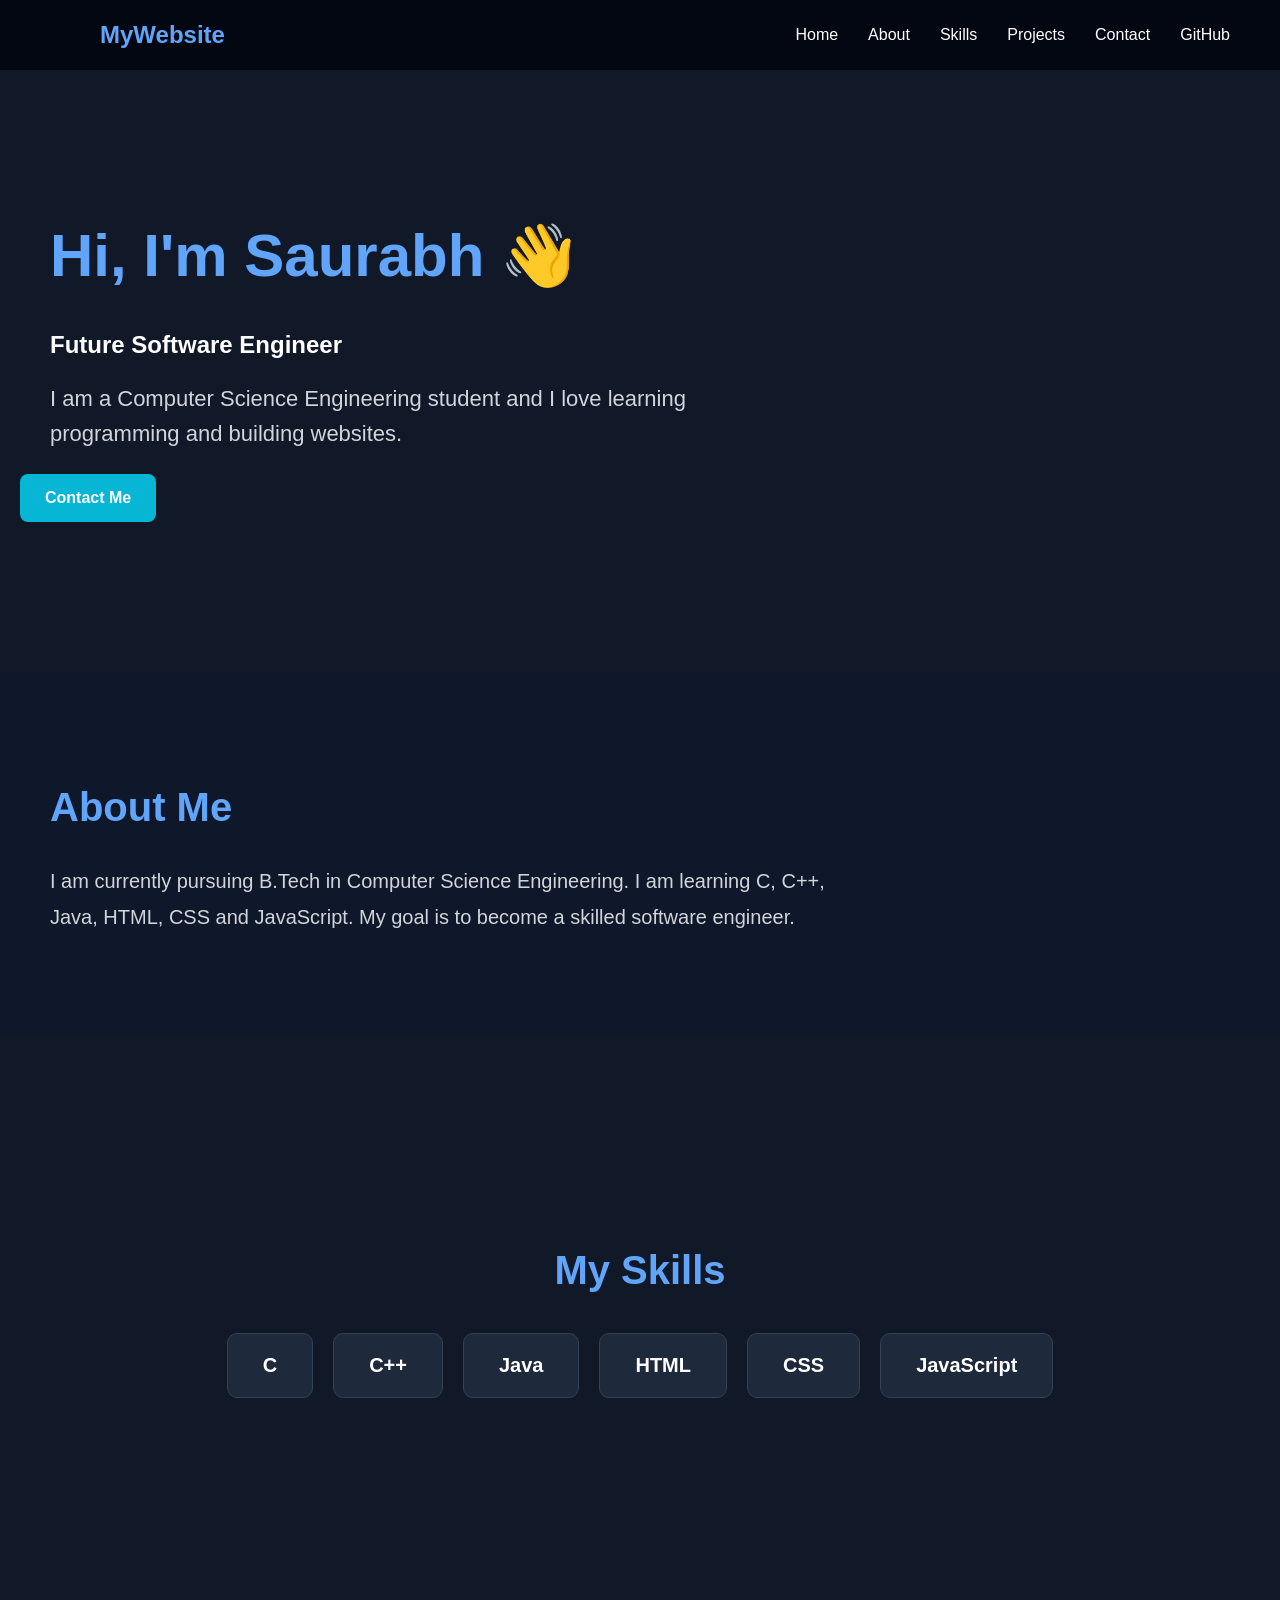
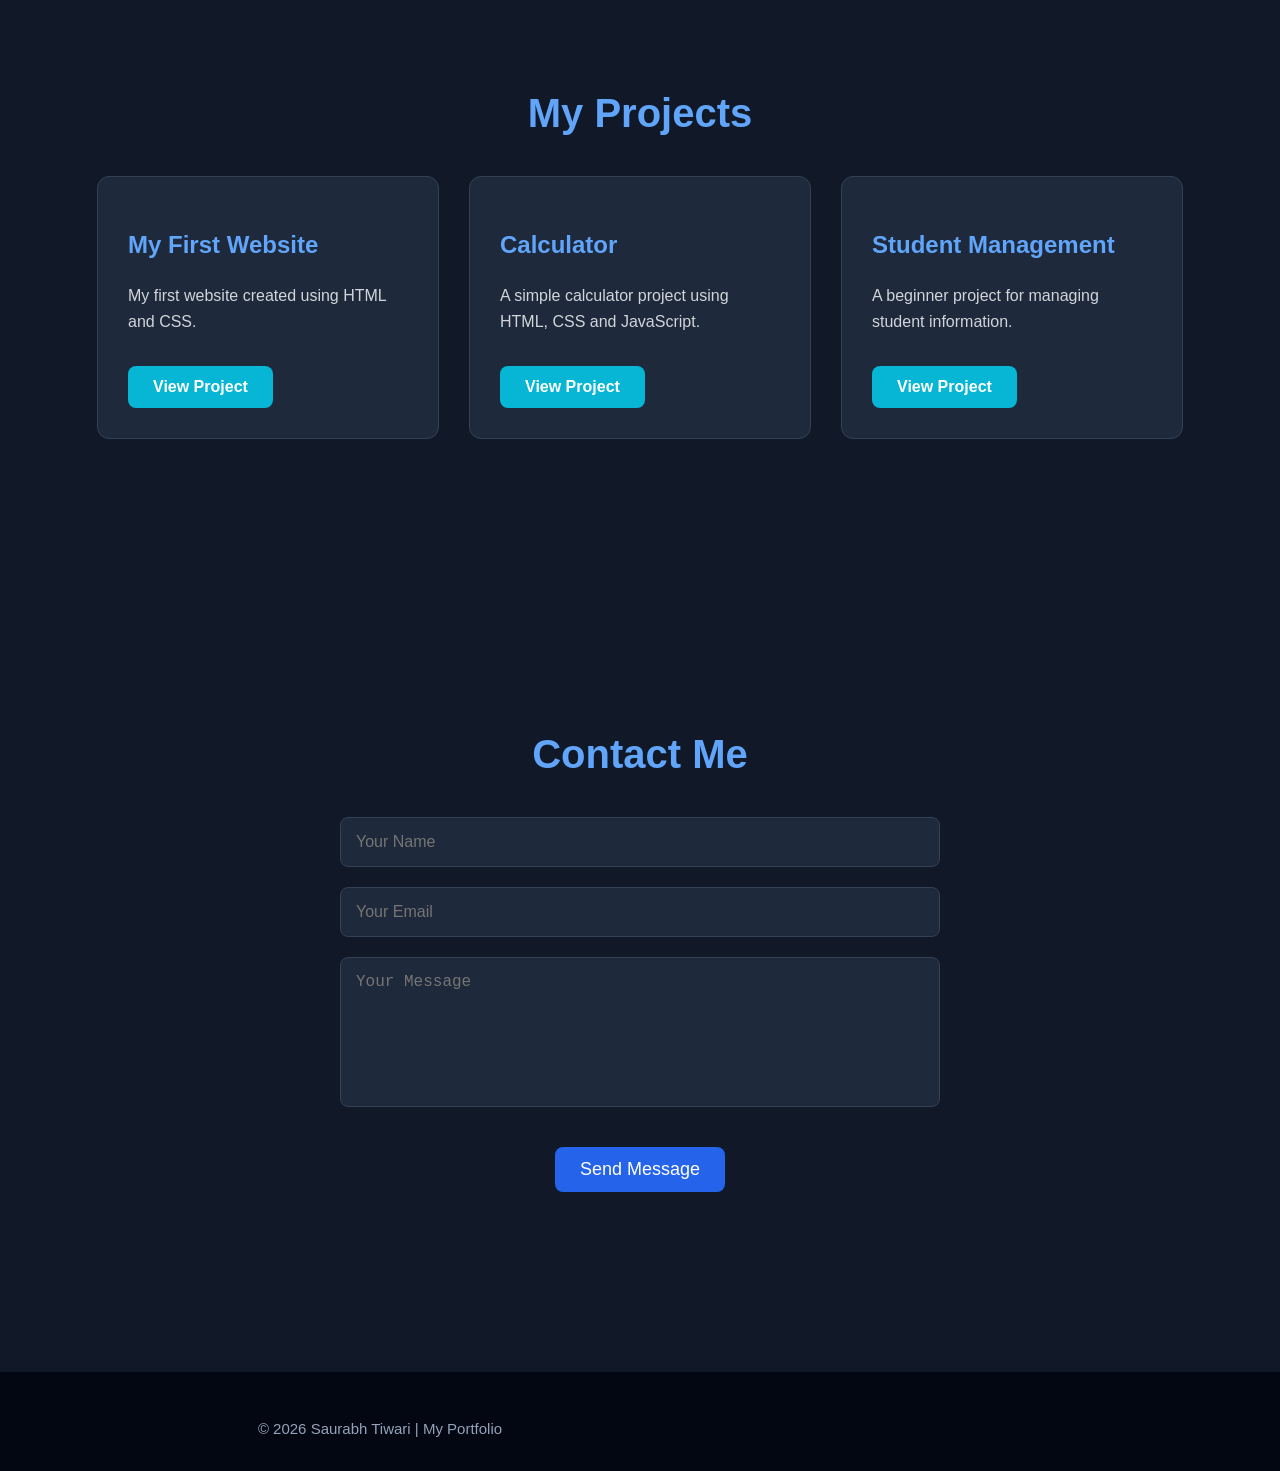
<file: index.html>
<!DOCTYPE html>
<html>
<head>
    <title>My First Web</title>
    <link rel="stylesheet" href="style.css">
</head>

<body>

    <nav>
    <h2>MyWebsite</h2>

    <div class="menu">

    <a href="#">Home</a>

    <a href="#about">About</a>

    <a href="#skills">Skills</a>

    <a href="#projects">Projects</a>

    <a href="#contact">Contact</a>

    <a href="https://github.com/saurabh841439-netizen" target="_blank">GitHub</a>

</div>
</nav>

    <h1>Hi, I'm Saurabh 👋</h1>

<h2>Future Software Engineer</h2>

<p>
    I am a Computer Science Engineering student
    and I love learning programming and building websites.
</p>

<a href="#contact" class="contact-btn">Contact Me</a>
<section id="about">

    <h2>About Me</h2>

    <p>
        I am currently pursuing B.Tech in Computer Science Engineering.
        I am learning C, C++, Java, HTML, CSS and JavaScript.
        My goal is to become a skilled software engineer.
    </p>

</section>
<section id="skills">

    <h2>My Skills</h2>

    <div class="skills-container">

        <div class="skill">C</div>
        <div class="skill">C++</div>
        <div class="skill">Java</div>
        <div class="skill">HTML</div>
        <div class="skill">CSS</div>
        <div class="skill">JavaScript</div>

    </div>

</section>
<section id="projects">

    <h2>My Projects</h2>

    <div class="projects-container">

        <div class="project-card">
            <h3>My First Website</h3>
            <p>
                My first website created using HTML and CSS.
            </p>
            <a href="project1.html" class="project-link">View Project</a>
        </div>

        <div class="project-card">
            <h3>Calculator</h3>
            <p>
                A simple calculator project using HTML,
                CSS and JavaScript.
            </p>
            <a href="calculator.html" class="project-link">View Project</a>
        </div>

        <div class="project-card">
            <h3>Student Management</h3>
            <p>
                A beginner project for managing student
                information.
            </p>
            <a href="student.html" class="project-link">View Project</a>
        </div>

    </div>

</section>
<section id="contact">

    <h2>Contact Me</h2>

    <form>

        <input type="text" placeholder="Your Name">

        <input type="email" placeholder="Your Email">

        <textarea placeholder="Your Message"></textarea>

        <button type="submit">Send Message</button>

    </form>

</section>
<footer>

    <p>© 2026 Saurabh Tiwari | My Portfolio</p>

</footer>
</body>
</html>
</file>
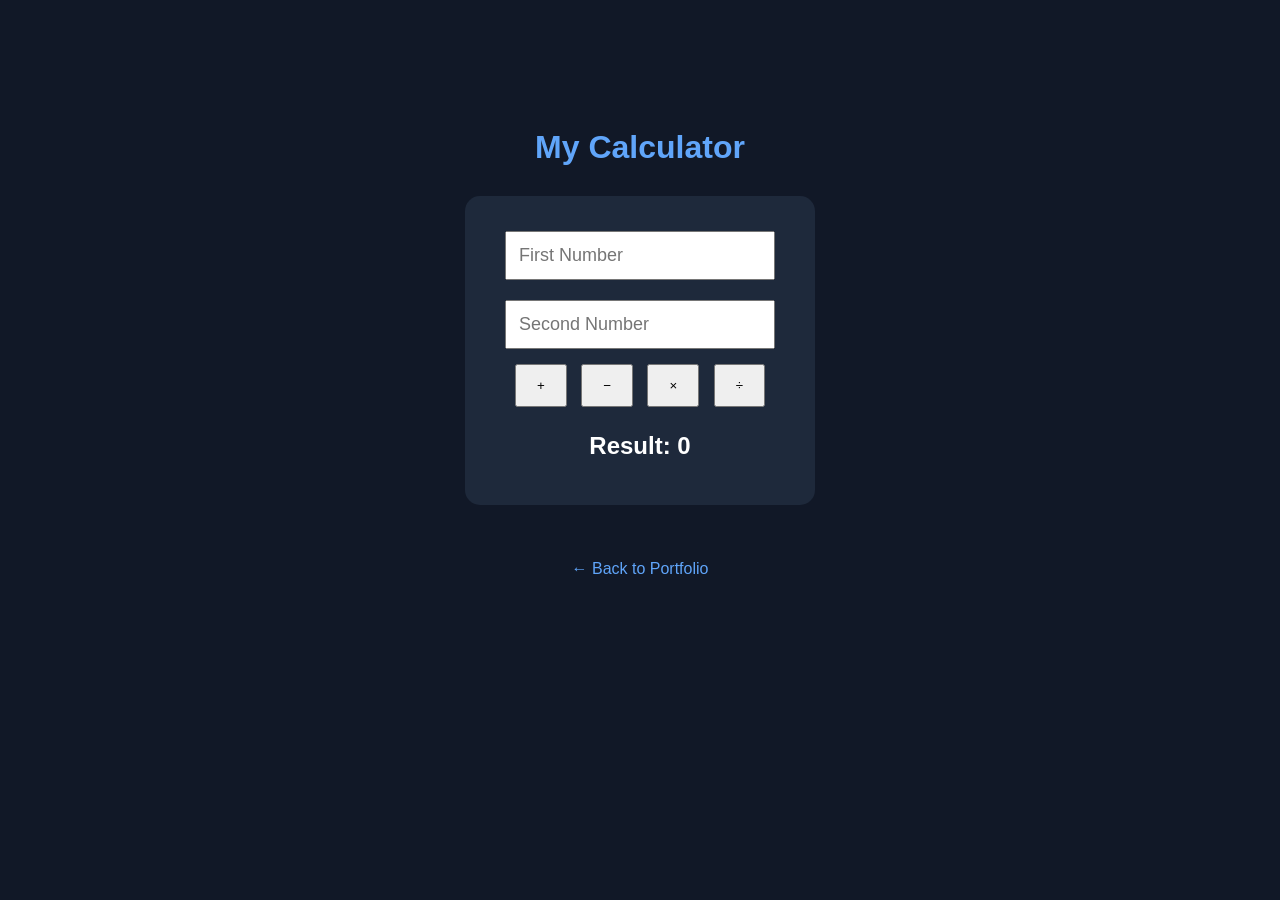
<file: calculator.html>
<!DOCTYPE html>
<html>

<head>
    <title>My Calculator</title>

    <style>
        body {
            background: #111827;
            color: white;
            font-family: Arial;
            text-align: center;
            padding-top: 100px;
        }

        h1 {
            color: #60a5fa;
        }

        .calculator {
            width: 300px;
            margin: 30px auto;
            padding: 25px;
            background: #1e293b;
            border-radius: 15px;
        }

        input {
            width: 90%;
            padding: 12px;
            margin: 10px;
            font-size: 18px;
            box-sizing: border-box;
        }

        button {
            padding: 12px 20px;
            margin: 5px;
            cursor: pointer;
        }

        a {
            display: inline-block;
            margin-top: 25px;
            color: #60a5fa;
            text-decoration: none;
        }
    </style>
</head>

<body>

    <h1>My Calculator</h1>

    <div class="calculator">

        <input type="number" id="num1" placeholder="First Number">

        <input type="number" id="num2" placeholder="Second Number">

        <br>

        <button onclick="calculate('+')">+</button>
        <button onclick="calculate('-')">−</button>
        <button onclick="calculate('*')">×</button>
        <button onclick="calculate('/')">÷</button>

        <h2 id="result">Result: 0</h2>

    </div>

    <a href="index.html">← Back to Portfolio</a>

    <script>

        function calculate(operator) {

            let a = Number(document.getElementById("num1").value);
            let b = Number(document.getElementById("num2").value);

            let result;

            if (operator === "+") {
                result = a + b;
            }

            else if (operator === "-") {
                result = a - b;
            }

            else if (operator === "*") {
                result = a * b;
            }

            else if (operator === "/") {
                result = a / b;
            }

            document.getElementById("result").innerText =
                "Result: " + result;
        }

    </script>

</body>

</html>
</file>
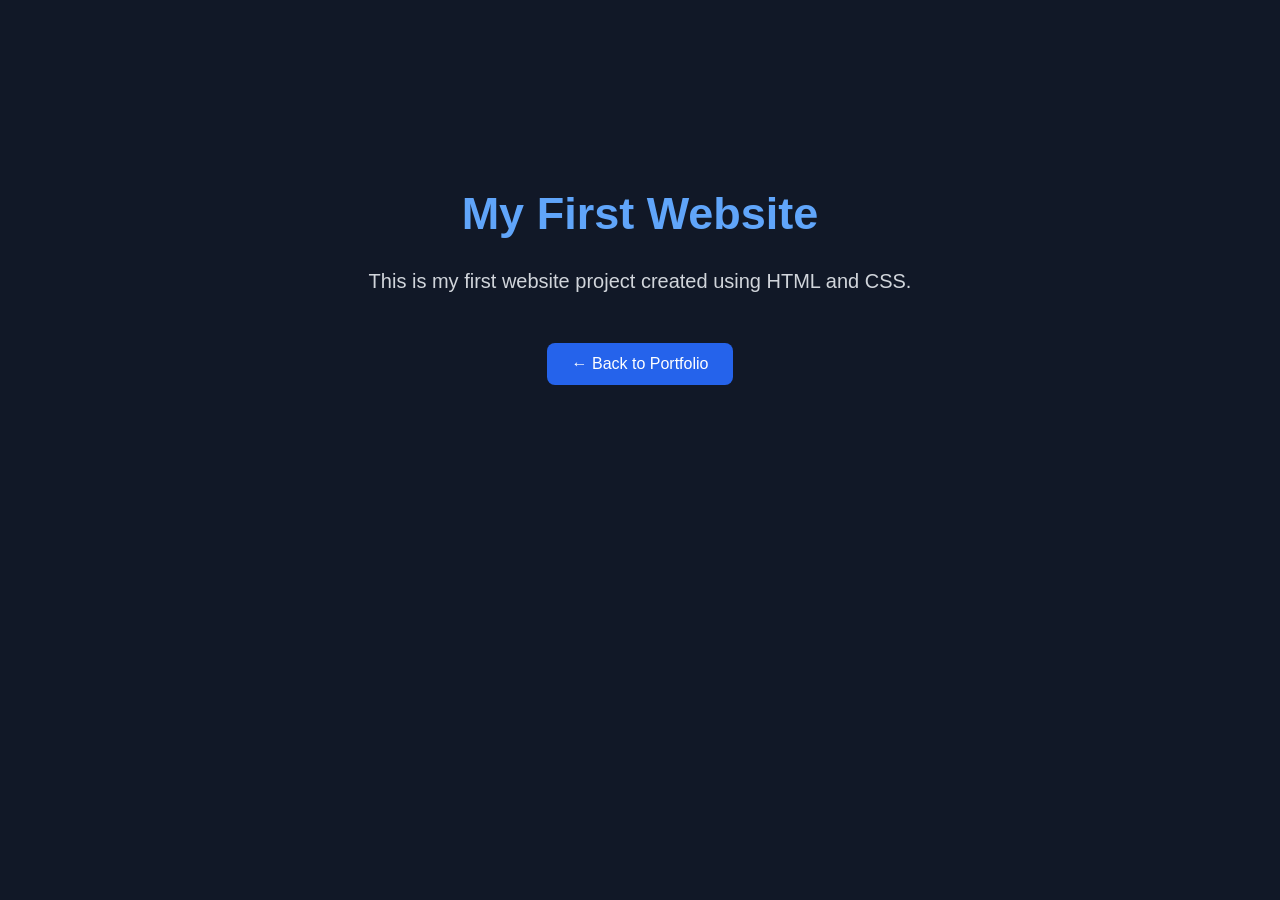
<file: project1.html>
<!DOCTYPE html>
<html>

<head>
    <title>My First Website</title>

    <style>
        body {
            background: #111827;
            color: white;
            font-family: Arial;
            text-align: center;
            padding-top: 150px;
        }

        h1 {
            color: #60a5fa;
            font-size: 45px;
        }

        p {
            color: #d1d5db;
            font-size: 20px;
        }

        a {
            display: inline-block;
            margin-top: 30px;
            padding: 12px 25px;

            background: #2563eb;
            color: white;

            text-decoration: none;
            border-radius: 8px;
        }
    </style>

</head>

<body>

    <h1>My First Website</h1>

    <p>
        This is my first website project created using HTML and CSS.
    </p>

    <a href="index.html">← Back to Portfolio</a>

</body>

</html>
</file>
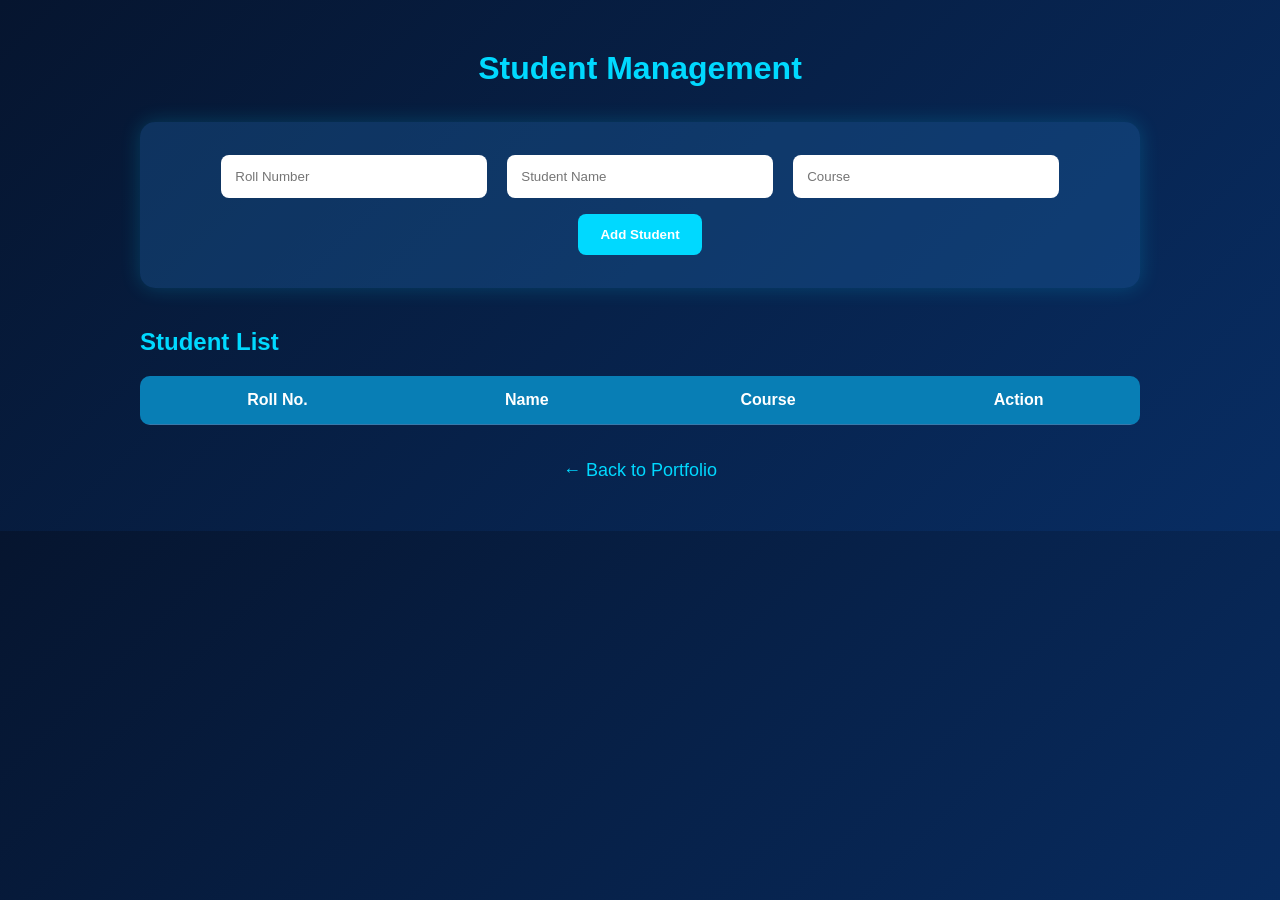
<file: student.html>
<!DOCTYPE html>
<html>
<head>
    <title>Student Management</title>

    <style>
        body {
            margin: 0;
            font-family: Arial, sans-serif;
            background: linear-gradient(135deg, #06152f, #082d63);
            color: white;
        }

        .container {
            width: 85%;
            max-width: 1000px;
            margin: 50px auto;
        }

        h1 {
            text-align: center;
            color: #00d9ff;
            margin-bottom: 35px;
        }

        .form-box {
            background: rgba(30, 100, 170, 0.35);
            padding: 25px;
            border-radius: 15px;
            text-align: center;
            box-shadow: 0 0 20px rgba(0, 217, 255, 0.2);
        }

        input {
            padding: 14px;
            margin: 8px;
            width: 25%;
            border: none;
            border-radius: 8px;
            outline: none;
        }

        button {
            padding: 13px 22px;
            border: none;
            border-radius: 8px;
            background: #00d9ff;
            color: white;
            font-weight: bold;
            cursor: pointer;
            margin: 8px;
        }

        button:hover {
            background: #00a8cc;
        }

        h2 {
            color: #00d9ff;
            margin-top: 40px;
        }

        table {
            width: 100%;
            border-collapse: collapse;
            margin-top: 15px;
            background: rgba(20, 70, 130, 0.5);
            border-radius: 10px;
            overflow: hidden;
        }

        th, td {
            padding: 15px;
            text-align: center;
            border-bottom: 1px solid #3978aa;
        }

        th {
            background: #087eb5;
        }

        .delete {
            background: #ff4d4d;
        }

        .delete:hover {
            background: #d93636;
        }

        .edit {
            background: #ffaa00;
        }

        .edit:hover {
            background: #d98d00;
        }

        .back {
            display: block;
            text-align: center;
            margin-top: 35px;
            color: #00d9ff;
            text-decoration: none;
            font-size: 18px;
        }
    </style>
</head>

<body>

<div class="container">

    <h1>Student Management</h1>

    <div class="form-box">

        <input type="text" id="roll" placeholder="Roll Number">

        <input type="text" id="name" placeholder="Student Name">

        <input type="text" id="course" placeholder="Course">

        <br>

        <button onclick="addStudent()">Add Student</button>

    </div>

    <h2>Student List</h2>

    <table>

        <thead>
            <tr>
                <th>Roll No.</th>
                <th>Name</th>
                <th>Course</th>
                <th>Action</th>
            </tr>
        </thead>

        <tbody id="studentList"></tbody>

    </table>

    <a href="index.html" class="back">← Back to Portfolio</a>

</div>


<script>

let students = JSON.parse(localStorage.getItem("students")) || [];

function displayStudents() {

    let list = document.getElementById("studentList");

    list.innerHTML = "";

    students.forEach(function(student, index) {

        list.innerHTML += `
            <tr>
                <td>${student.roll}</td>
                <td>${student.name}</td>
                <td>${student.course}</td>
                <td>
                    <button class="edit" onclick="editStudent(${index})">
                        Edit
                    </button>

                    <button class="delete" onclick="deleteStudent(${index})">
                        Delete
                    </button>
                </td>
            </tr>
        `;

    });
}


function addStudent() {

    let roll = document.getElementById("roll").value;
    let name = document.getElementById("name").value;
    let course = document.getElementById("course").value;

    if (roll === "" || name === "" || course === "") {

        alert("Please fill all details");

        return;
    }

    students.push({
        roll: roll,
        name: name,
        course: course
    });

    localStorage.setItem("students", JSON.stringify(students));

    document.getElementById("roll").value = "";
    document.getElementById("name").value = "";
    document.getElementById("course").value = "";

    displayStudents();
}


function deleteStudent(index) {

    students.splice(index, 1);

    localStorage.setItem("students", JSON.stringify(students));

    displayStudents();
}


function editStudent(index) {

    let student = students[index];

    document.getElementById("roll").value = student.roll;
    document.getElementById("name").value = student.name;
    document.getElementById("course").value = student.course;

    students.splice(index, 1);

    localStorage.setItem("students", JSON.stringify(students));

    displayStudents();
}


displayStudents();

</script>

</body>
</html>
</file>
<file: style.css>
html {
    scroll-behavior: smooth;
}
body {
    margin: 0;
    font-family: Arial, sans-serif;
    background: #111827;
    color: white;
}


/* Heading */

h1 {
    font-size: 60px;
    margin-top: 200px;
    color: #60a5fa;
}


/* Paragraph */

p {
    font-size: 22px;
    color: #d1d5db;
}


/* Button */

button {
    margin-top: 20px;
    padding: 12px 25px;
    font-size: 18px;

    background: #2563eb;
    color: white;

    border: none;
    border-radius: 8px;

    cursor: pointer;
}

button:hover {
    background: #1d4ed8;
}
/* Navbar */

nav {
    height: 70px;
    background: #030712;

    display: flex;
    align-items: center;
    justify-content: space-between;

    padding: 0 50px;

    box-sizing: border-box;

    position: sticky;
top: 0;
z-index: 1000;
}

nav h2 {
    color: #60a5fa;
}

.menu {
    display: flex;
    gap: 30px;
}

.menu a {
    color: white;
    text-decoration: none;
    font-size: 16px;
}

.menu a:hover {
    color: #60a5fa;
}
/* Home Section */

h1 {
    margin-top: 150px;
    margin-left: 50px;
    font-size: 60px;
}

h2 {
    margin-left: 50px;
}

p {
    margin-left: 50px;
    max-width: 700px;
    line-height: 1.6;
}

button {
    margin-left: 50px;
}
/* About Section */

#about {
    margin-top: 150px;
    padding: 80px 50px;
    background: #0f172a;
}

#about h2 {
    margin-left: 0;
    font-size: 40px;
    color: #60a5fa;
}

#about p {
    margin-left: 0;
    max-width: 800px;
    font-size: 20px;
    line-height: 1.8;
    color: #d1d5db;
}
/* Skills Section */

#skills {
    margin-top: 100px;
    padding: 80px 50px;
    text-align: center;
}

#skills h2 {
    margin-left: 0;
    font-size: 40px;
    color: #60a5fa;
}

.skills-container {
    display: flex;
    justify-content: center;
    flex-wrap: wrap;
    gap: 20px;
    margin-top: 40px;
}

.skill {
    background: #1e293b;
    color: white;
    padding: 20px 35px;
    border-radius: 10px;
    font-size: 20px;
    font-weight: bold;
    border: 1px solid #334155;
    transition: 0.3s;
}

.skill:hover {
    transform: translateY(-8px);
    background: #2563eb;
}
/* Projects Section */

#projects {
    margin-top: 100px;
    padding: 80px 50px;
    text-align: center;
}

#projects h2 {
    margin-left: 0;
    font-size: 40px;
    color: #60a5fa;
}

.projects-container {
    display: flex;
    justify-content: center;
    flex-wrap: wrap;
    gap: 30px;
    margin-top: 40px;
}

.project-card {
    width: 280px;
    padding: 30px;
    background: #1e293b;
    border: 1px solid #334155;
    border-radius: 12px;
    text-align: left;
    transition: 0.3s;
}

.project-card:hover {
    transform: translateY(-10px);
    border-color: #60a5fa;
}

.project-card h3 {
    color: #60a5fa;
    font-size: 24px;
}

.project-card p {
    margin-left: 0;
    font-size: 16px;
    line-height: 1.6;
    color: #d1d5db;
}

.project-card button {
    margin-left: 0;
}
/* Contact Section */

#contact {
    margin-top: 100px;
    padding: 80px 50px;
    text-align: center;
}

#contact h2 {
    margin-left: 0;
    font-size: 40px;
    color: #60a5fa;
}

#contact form {
    max-width: 600px;
    margin: 40px auto 0;

    display: flex;
    flex-direction: column;
    gap: 20px;
}

#contact input,
#contact textarea {
    width: 100%;
    padding: 15px;

    box-sizing: border-box;

    background: #1e293b;
    color: white;

    border: 1px solid #334155;
    border-radius: 8px;

    font-size: 16px;
}

#contact textarea {
    height: 150px;
    resize: none;
}

#contact input:focus,
#contact textarea:focus {
    outline: none;
    border-color: #60a5fa;
}

#contact button {
    margin-left: 0;
    align-self: center;
}
/* Footer */

footer {
    margin-top: 100px;
    padding: 30px;

    background: #030712;

    text-align: center;
}

footer p {
    margin-left: 0;
    margin-bottom: 0;

    color: #94a3b8;
    font-size: 15px;
}
/* Mobile Responsive */

@media (max-width: 700px) {

    nav {
        padding: 0 15px;
    }

    nav h2 {
        font-size: 20px;
    }

    .menu {
        gap: 10px;
    }

    .menu a {
        font-size: 12px;
    }

    h1 {
        margin-left: 20px;
        font-size: 40px;
    }

    h2 {
        margin-left: 20px;
    }

    p {
        margin-left: 20px;
        margin-right: 20px;
    }

    button {
        margin-left: 20px;
    }

    #about,
    #skills,
    #projects,
    #contact {
        padding-left: 20px;
        padding-right: 20px;
    }

    .project-card {
        width: 100%;
        max-width: 300px;
    }

    #contact form {
        width: 100%;
    }

}
.contact-btn {
    display: inline-block;
    padding: 15px 25px;

    background: #06b6d4;
    color: white;

    text-decoration: none;
    border-radius: 8px;

    font-size: 16px;
    font-weight: bold;

    margin-left: 20px;
}

.contact-btn:hover {
    background: #0891b2;
}
button,
.contact-btn,
.project-card a {
    transition: all 0.3s ease;
}

button:hover,
.contact-btn:hover,
.project-card a:hover {
    transform: translateY(-3px);
    box-shadow: 0 8px 20px rgba(6, 182, 212, 0.35);
}
.project-link {
    display: inline-block;
    padding: 12px 25px;

    background: #06b6d4;
    color: white;

    text-decoration: none;
    border-radius: 8px;

    font-size: 16px;
    font-weight: bold;

    margin-top: 15px;
}

.project-link:hover {
    background: #0891b2;
    transform: translateY(-3px);
}
</file>
